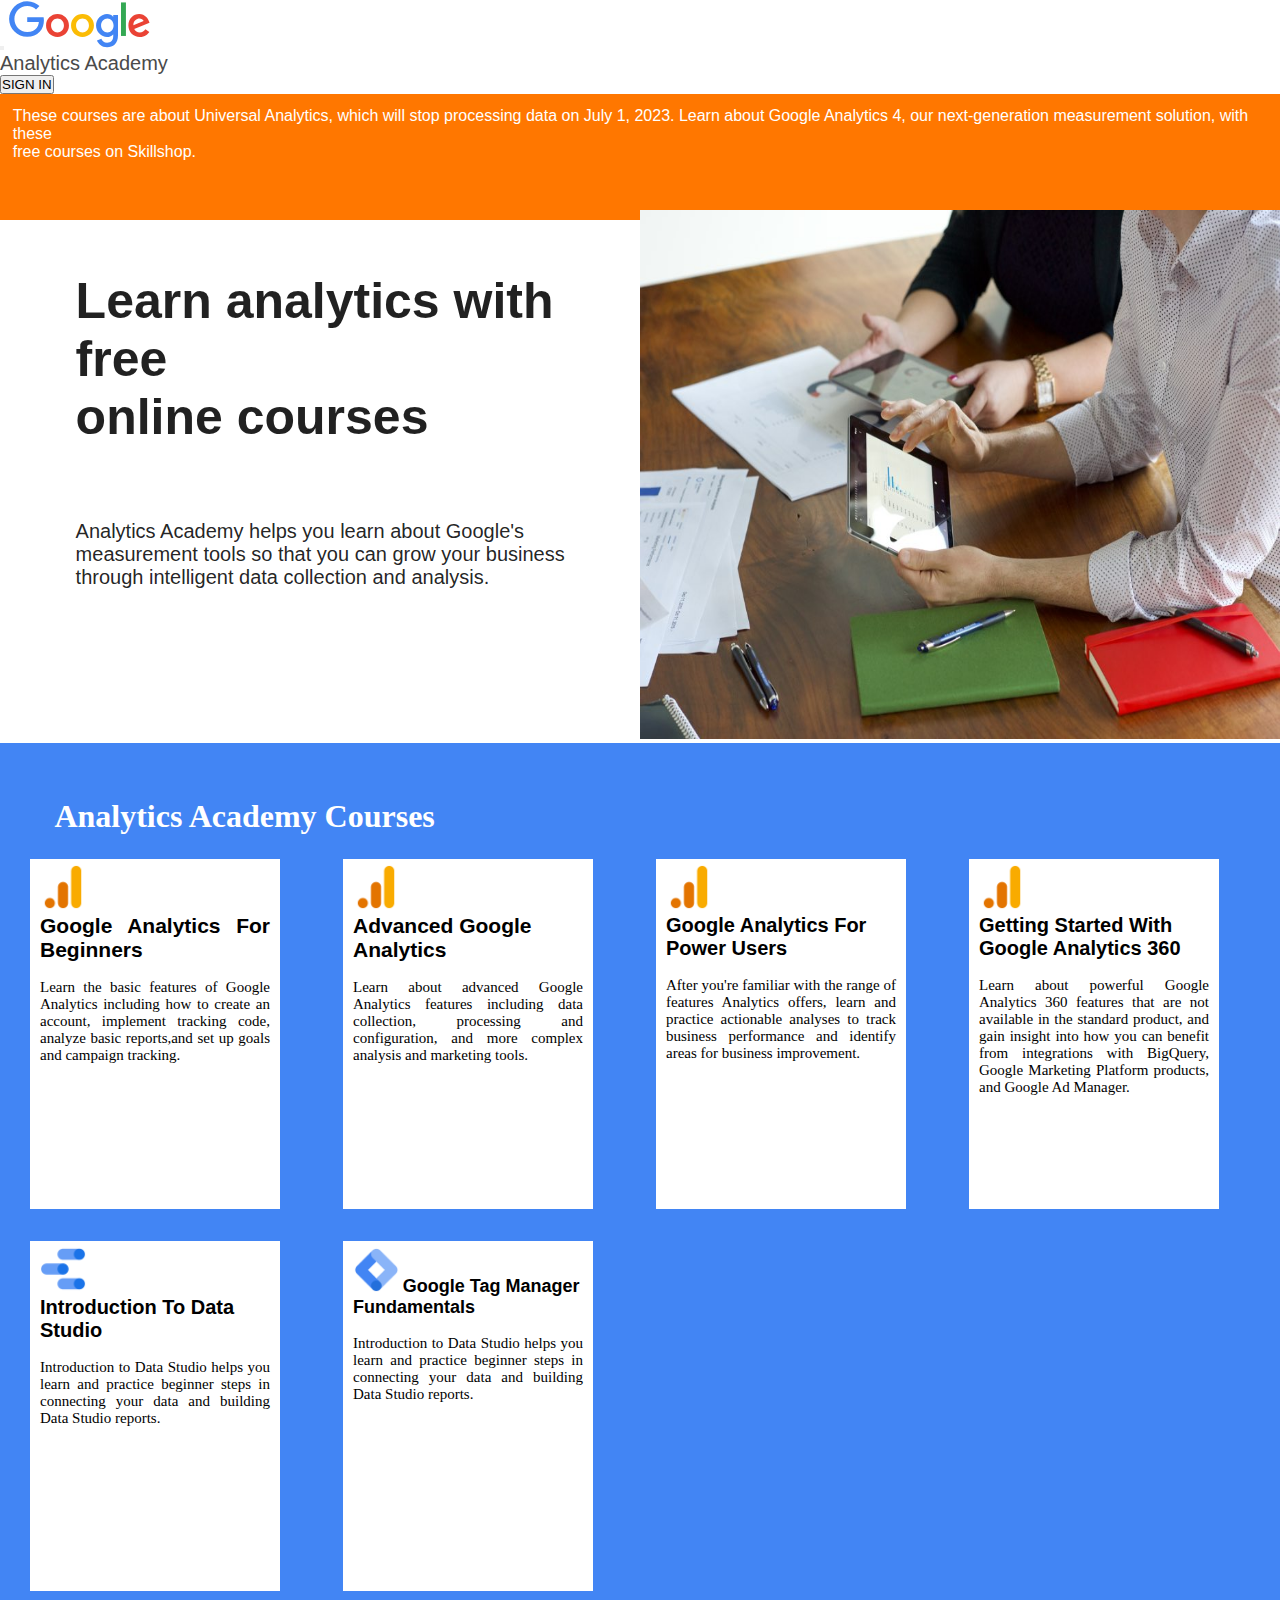
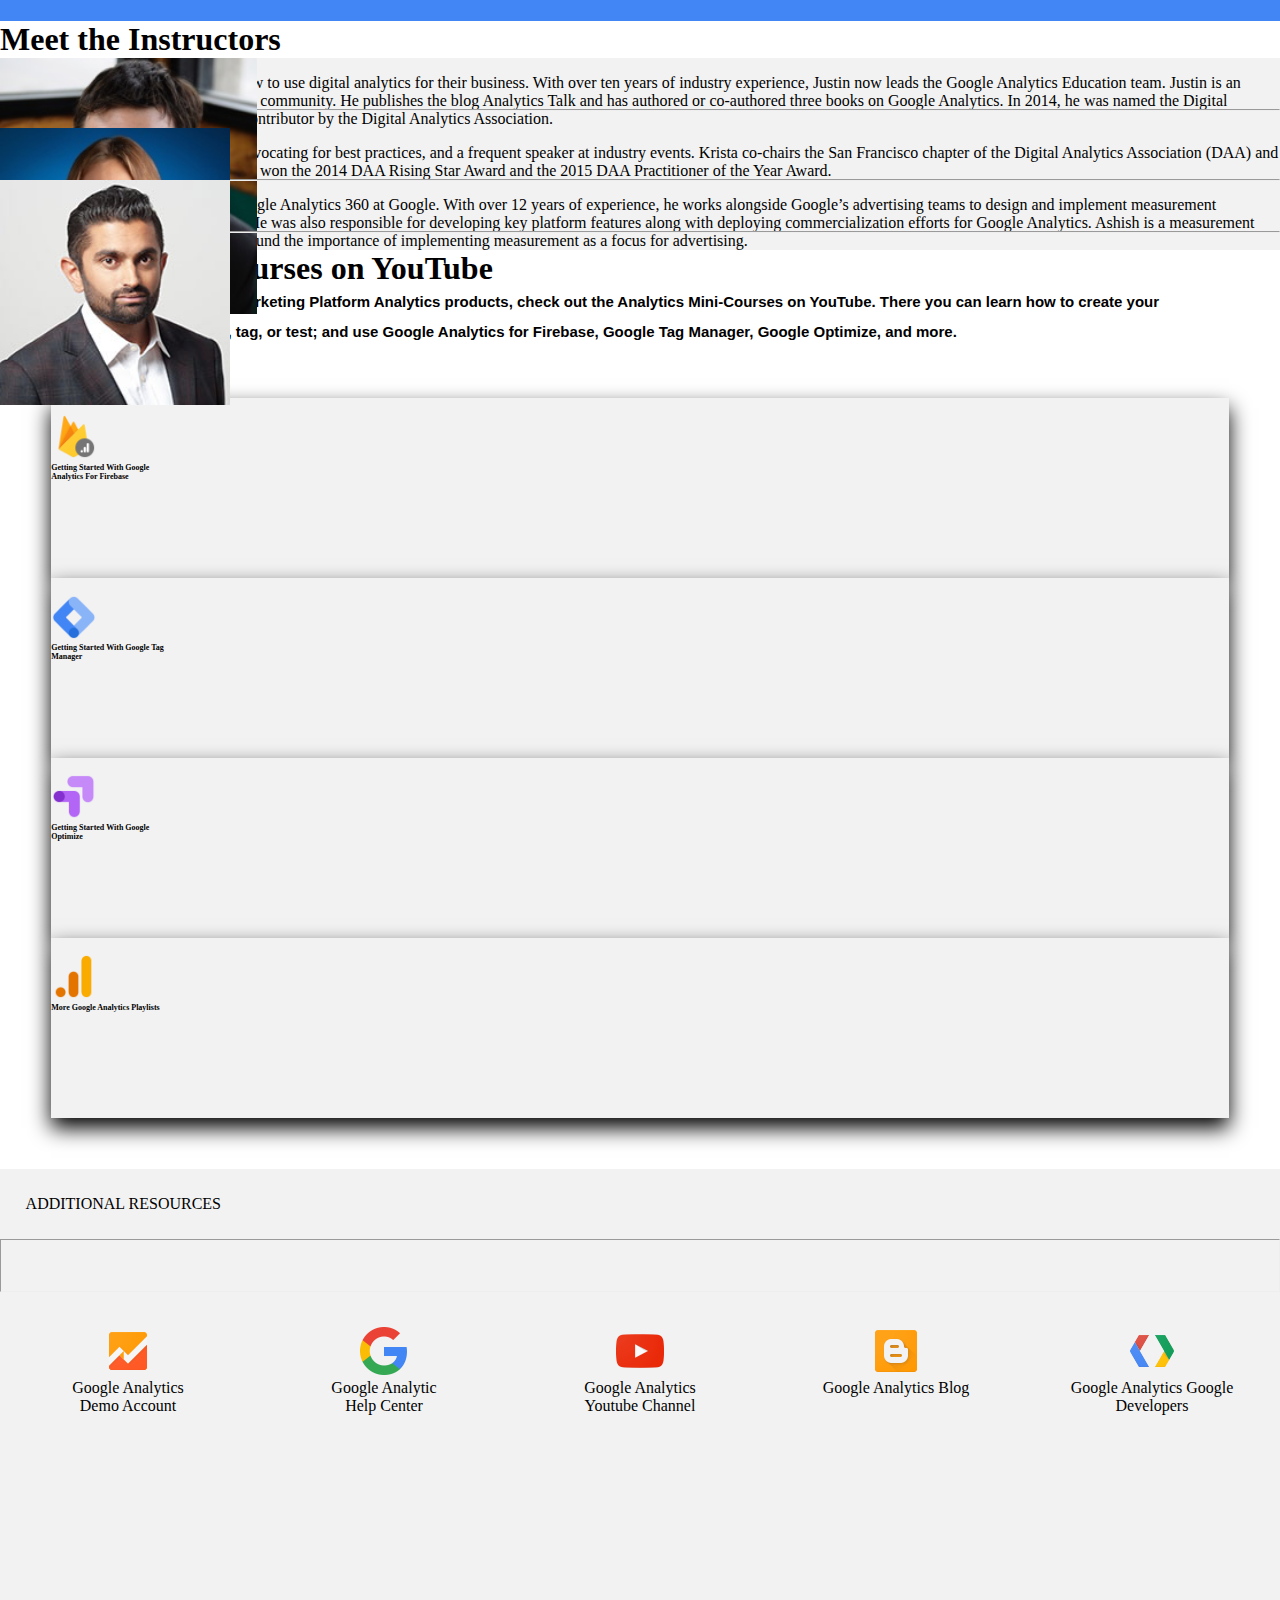
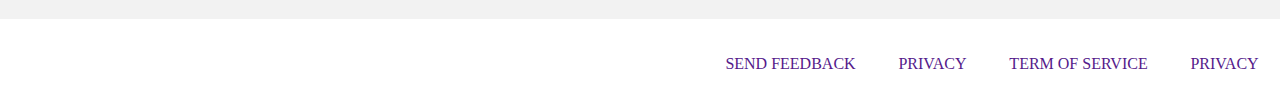
<file: index.html>
<!DOCTYPE html>
<html lang="en">

<head>
  <meta charset="UTF-8">
  <meta name="viewport" content="width=device-width, initial-scale=1.0">
  <title>Document</title>
  <link rel="stylesheet" href="./index.css">
  <link href="https://cdn.jsdelivr.net/npm/bootstrap@5.3.1/dist/css/bootstrap.min.css" rel="stylesheet"
    integrity="sha384-4bw+/aepP/YC94hEpVNVgiZdgIC5+VKNBQNGCHeKRQN+PtmoHDEXuppvnDJzQIu9" crossorigin="anonymous">
  <link rel="stylesheet" href="https://cdnjs.cloudflare.com/ajax/libs/font-awesome/6.4.2/css/all.min.css">
</head>

<body>

  <nav id="bar" class="navbar navbar-expand-lg bg-body-tertiary">
    <div class="container-fluid">
      <button class="navbar-toggler" type="button" data-bs-toggle="collapse" data-bs-target="#navbarTogglerDemo03"
        aria-controls="navbarTogglerDemo03" aria-expanded="false" aria-label="Toggle navigation">
        <span class="navbar-toggler-icon"></span>
      </button>
      <a href="#"><img src="./images/googlelogo_clr_148x48px.svg" alt=""></a>
      <div class="collapse navbar-collapse" id="navbarTogglerDemo03">
        <ul class="navbar-nav me-auto mb-2 mb-lg-0">
          <li class="nav-item">
            <a id="Analytics" class="nav-link active " aria-current="page" href="#">Analytics Academy</a>
          </li>
          <!-- <li class="nav-item">
                <a class="nav-link active h3" aria-current="page" href="#"><strong>Academy</strong></a>
                <!-- <a class="nav-link" href="#" ><strong>Academy</strong></a> -->
          <!-- </li> -->

        </ul>
        <form class="d-flex" role="search">
          <!-- <input class="form-control me-2" type="SIGN IN" placeholder="SIGN IN" aria-label="SIGN IN"> -->
          <button class="btn btn-primary" type="submit">SIGN IN</button>
        </form>
      </div>
    </div>
  </nav>
  <!-- As a link -->
  <!-- <nav class="navbar bg-body-tertiary">
  <div class="container-fluid">
    <a class="navbar-brand" href="#">Navbar</a>
  </div>
</nav> -->

  <!-- As a heading -->
  <nav class="navbar">
    <div id="texts">
      <span>These courses are about Universal Analytics, which will stop processing data on July 1, 2023. Learn about
        Google Analytics 4, our next-generation measurement solution, with <a style="color: white;" href="">these <br>
          free courses on Skillshop.</a> </span>
    </div>
  </nav>
  <!-- section2 -->
  <div id="pic">
    <div id="herotext">
      <h1 style="margin: 12px 0px; padding:  50px; font-family: Roboto,sans-serif; color: #000000DE; font-size: 50px;">
        Learn analytics with free <br> online courses</h1>
      <p style="color: #000000DE; padding: 12px 50px; font-family:Roboto,sans-serif ; font-size: 20px; ">Analytics
        Academy helps you learn about Google's <br> measurement tools so that you can grow your business <br> through
        intelligent data collection and analysis.</p>
    </div>
    <div class="picture">
      <img src="./images/hero_academy.jpg" alt="" class="img-fluid">
    </div>

  </div>
  <div class="container-fluid" id="section2">
    <h1 class="container" id="word">Analytics Academy Courses</h1>
    <div class="container" id="boxes">
      <div class="item" id="boxx">
        <a href="./analyticsforbeginner/index.html"><img src="./images/logo_google_analytics.png" alt=""> <br></a>

        <b style="font-size: 21px; font-family: Roboto,sans-serif;">Google Analytics For Beginners</b> <br><br>Learn the
        basic features of Google Analytics including how to create an account, implement tracking code, analyze basic
        reports,and set up goals and campaign tracking.
      </div>
      <div class="item" id="boxx">
        <a href="./advancegoogleanalytics/index.html"><img src="./images/logo_google_analytics.png" alt=""> <br>
        </a>
        <b style="font-size: 21px; font-family: Roboto,sans-serif ;">Advanced Google <br> Analytics</b>
        <br><br>
        Learn
        about advanced Google Analytics features including data collection, processing and configuration, and more
        complex analysis and marketing tools.
      </div>
      <div class="item" id="boxx">
        <a href=""><img src="./images/logo_google_analytics.png" alt=""> <br>
        </a>
        <b style="font-size: 20px;font-family:Roboto,sans-serif;">Google Analytics For <br>Power Users </b><br><br>After
        you're familiar with the range of features Analytics offers, learn and practice actionable analyses to track
        business performance and identify areas for business improvement.

      </div>
      <div class="item" id="boxx">
        <a href=""><img src="./images/logo_google_analytics.png" alt=""> <br></a>

        <b style="font-size:20px; font-family: Roboto,sans-serif;">Getting Started With <br>Google Analytics 360</b>
        <br><br>Learn about powerful Google Analytics 360 features that are not available in the standard product, and
        gain insight into how you can benefit from integrations with BigQuery, Google Marketing Platform products, and
        Google Ad Manager.
      </div>
      <div class="item" id="boxx">
        <a href=""><img src="./images/logo_gmp_data_studio_192px.png" alt=""><br></a>

        <b style="font-size: 20px; font-family: Roboto,sans-serif;">Introduction To Data <br> Studio</b>
        <br><br>Introduction to Data Studio helps you learn and practice beginner steps in connecting your data and
        building Data Studio reports.

      </div>
      <div class="item" id="boxx">
        <img src="./images/logo_gmp_tag_manager_192px.png" alt="">

        <b style="font-size: 18px;font-family: Roboto,sans-serif;">Google Tag Manager <br>Fundamentals</b>
        <br><br>Introduction to Data Studio helps you learn and practice beginner steps in connecting your data and
        building Data Studio reports.
      </div>
    </div>
  </div>
    <!-- <div class="container" id="items">

      <div class="item" id="box7"></div>
      <div class="item" id="box8"></div> 
    </div>  
  </div> -->

    <!-- section3 -->
    <div class="container-fluid" id="section3">
      <h1 class="container">Meet the Instructors</h1>
      <div class="container">
        <div class=" card mb-3" id="card1" style="width:100% ;">
          <hr class="line">
          <div class="row g-0">
            <div class="col-md-4" id="name">
              <img src="./images/ins_justin_cutroni_1x.jpg" class="img-fluid rounded-start" id="man" alt="...">
            </div>
            <div class="col-md-8" id="carddiv">
              <div class="card-body">
                <h5 class="card-title">JUSTIN CUTRONI</h5>

                <p class="card-text">Justin's mission is to teach everyone how to use digital analytics for their
                  business. With over ten years of industry experience, Justin now leads the Google Analytics Education
                  team. Justin is an active participant in the digital analytics community. He publishes the blog
                  Analytics Talk and has authored or co-authored three books on Google Analytics. In 2014, he was named
                  the Digital Analytics Industry's Most Influential Contributor by the Digital Analytics Association.

                </p>
                <!-- <p class="card-text"><small class="text-body-secondary">Last updated 3 mins ago</small></p> -->
              </div>
            </div>
          </div>
        </div>
      </div>


      <div class="container">
        <div class=" card mb-3" id="card2" style="width:100% ;">
          <hr class="line">
          <div class="row g-0">
            <div class="col-md-4" id="name">
              <img src="./images/ins_krista_seiden_1x.jpg" class="img-fluid rounded-start" id="woman" alt="...">
            </div>
            <div class="col-md-8" id="carddiv">
              <div class="card-body">
                <h5 class="card-title">KRISTA SEIDEN</h5>

                <p class="card-text">Krista is a leader in digital analytics, advocating for best practices, and a
                  frequent speaker at industry events. Krista co-chairs the San Francisco chapter of the Digital
                  Analytics Association (DAA) and mentors for the Analysis Exchange. She won the 2014 DAA Rising Star
                  Award and the 2015 DAA Practitioner of the Year Award.

                </p>
                <!-- <p class="card-text"><small class="text-body-secondary">Last updated 3 mins ago</small></p> -->
              </div>
            </div>
          </div>
        </div>
      </div>



      <div class="container">
        <div class=" card mb-3" id="card2" style="width:100% ;">
          <hr class="line">
          <div class="row g-0">
            <div class="col-md-4" id="name">
              <img src="./images/ins_ashish_vij_1x.jpg" class="img-fluid rounded-start" id="woman" alt="...">
            </div>
            <div class="col-md-8" id="carddiv">
              <div class="card-body">
                <h5 class="card-title">ASHISH VIJ</h5>

                <p class="card-text">Ashish Vij is a Senior Specialist on Google Analytics 360 at Google. With over 12
                  years of experience, he works alongside Google’s advertising teams to design and implement measurement
                  strategies for Google’s top tier clients. He was also responsible for developing key platform features
                  along with deploying commercialization efforts for Google Analytics. Ashish is a measurement
                  evangelist, and speaks to companies around the importance of implementing measurement as a focus for
                  advertising.



                </p>
                <!-- <p class="card-text"><small class="text-body-secondary">Last updated 3 mins ago</small></p> -->
              </div>
            </div>
          </div>
        </div>
      </div>
      <h1 class="container">Analytics Mini-Courses on YouTube</h1>
      <h5 style="font-size: 15px; font-family: Roboto,sans-serif; line-height: 2em;" class="container">For an overview
        of other Google Marketing Platform Analytics products, check out the Analytics Mini-Courses on YouTube. There
        you can learn how to create your <br> account; set up your first report, tag, or test; and use Google Analytics
        for Firebase, Google Tag Manager, Google Optimize, and more.</h5>



      <div class="container text-center">
        <div class="row" id="row1">
          <div class="col" id="col1">
            <img src="./images/logo_firebase_1-icon_light.png" alt="">
            <a href="https://www.youtube.com/playlist?list=PLI5YfMzCfRtYEZ0wAqMgX-SMTiy7tlhfN" style="text-decoration: none;"> <h3 style="font-size: 8px;"> Getting Started With Google <br> Analytics For Firebase</h3></a>
          </div>
          <div class="col" id="col2">
            <img src="./images/logo_gmp_tag_manager_192px.png" alt="">
           <a href="https://www.youtube.com/playlist?list=PLI5YfMzCfRtYLtw_djEwG0nR-F9r6B5JT" style="text-decoration: none; color: black;"><h3 style="font-size: 8px;"> Getting Started With Google Tag <br>Manager</h3></a> 
          </div>
          <div class="col" id="col3">
            <img src="./images/_optimize_tile_192px.png" alt="">
           <a href="https://www.youtube.com/playlist?list=PLI5YfMzCfRtYBquMo5nioKqp1XQdUy59l" style="text-decoration: none; color: black;"> <h3 style="font-size: 8px;">Getting Started With Google <br>Optimize</h3></a>
          </div>
          <div class="col" id="col4">
            <img src="./images/logo_google_analytics.png" alt="">
           <a href="https://www.youtube.com/user/googleanalytics/playlists" style="text-decoration: none; color: black;"><h3 style="font-size: 8px;"> More Google Analytics Playlists</h3></a> 
          </div>
        </div>
      </div>
    </div>

    <div class="container-fluid" id="section4">
      <p style="padding: 2%;" class="container">ADDITIONAL RESOURCES</p>
      <hr class="dash">
      <div id="mother">

        <div class="box">
          <img src="./images/_color_1x_web_48dp.png" alt=""><br>

          <p><a href="./analyticshelp/analyticshelp.html">Google Analytics <br> Demo Account</a></p>
        </div>

        <div class="box">
          <img src="./images/logo_standard_color_48dp_1x.png" alt="">
          <p><a href="">Google Analytic <br> Help Center</a></p>
        </div>

        <div class="box">
          <img src="./images/logo_youtube_color_1x_web_48dp.png" alt="">
          <p><a href="https://www.youtube.com/user/googleanalytics">Google Analytics <br> Youtube Channel</a></p>
        </div>

        <div class="box">
          <img src="./images/logo_blogger_color_1x_web_48dp.png" alt="">
          <p><a href="">Google Analytics Blog</a>
          </p>
        </div>

        <div class="box">
          <img src="./images/logo_google_developers_color_1x_web_48dp.png" alt="">
          <p><a href="">Google Analytics Google Developers</a></p>
        </div>

      </div>

    </div>
    <div class="container-fluid" id="footer-big">
      <div class="second"></div>
      <div class="footer-main">
        <p><a href="">SEND FEEDBACK</a></p>
        <p><a href="">PRIVACY</a></p>
        <p><a href="">TERM OF SERVICE</a></p>
        <p><a href="">PRIVACY</a></p>

      </div>





    </div>















</body>
<script src="https://cdn.jsdelivr.net/npm/bootstrap@5.3.1/dist/js/bootstrap.bundle.min.js"
  integrity="sha384-HwwvtgBNo3bZJJLYd8oVXjrBZt8cqVSpeBNS5n7C8IVInixGAoxmnlMuBnhbgrkm" crossorigin="anonymous"></script>

</html>
</file>
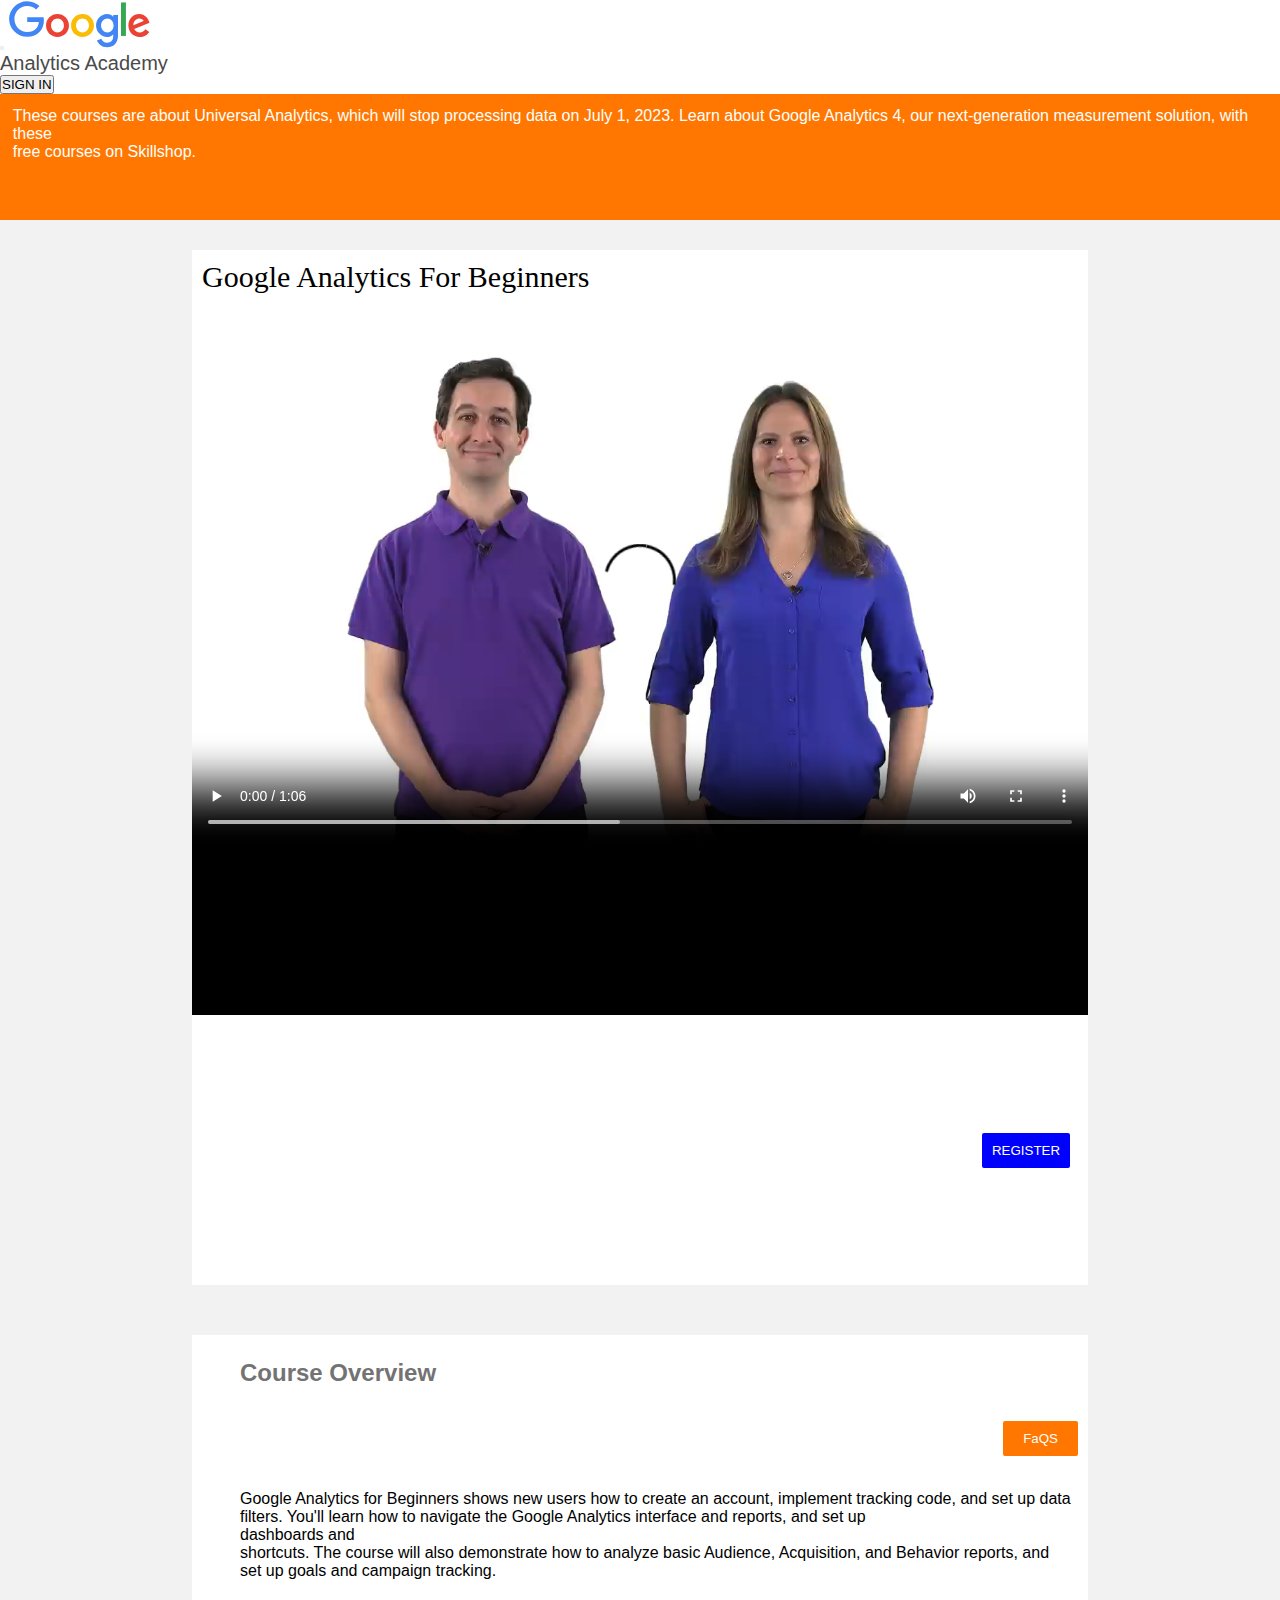
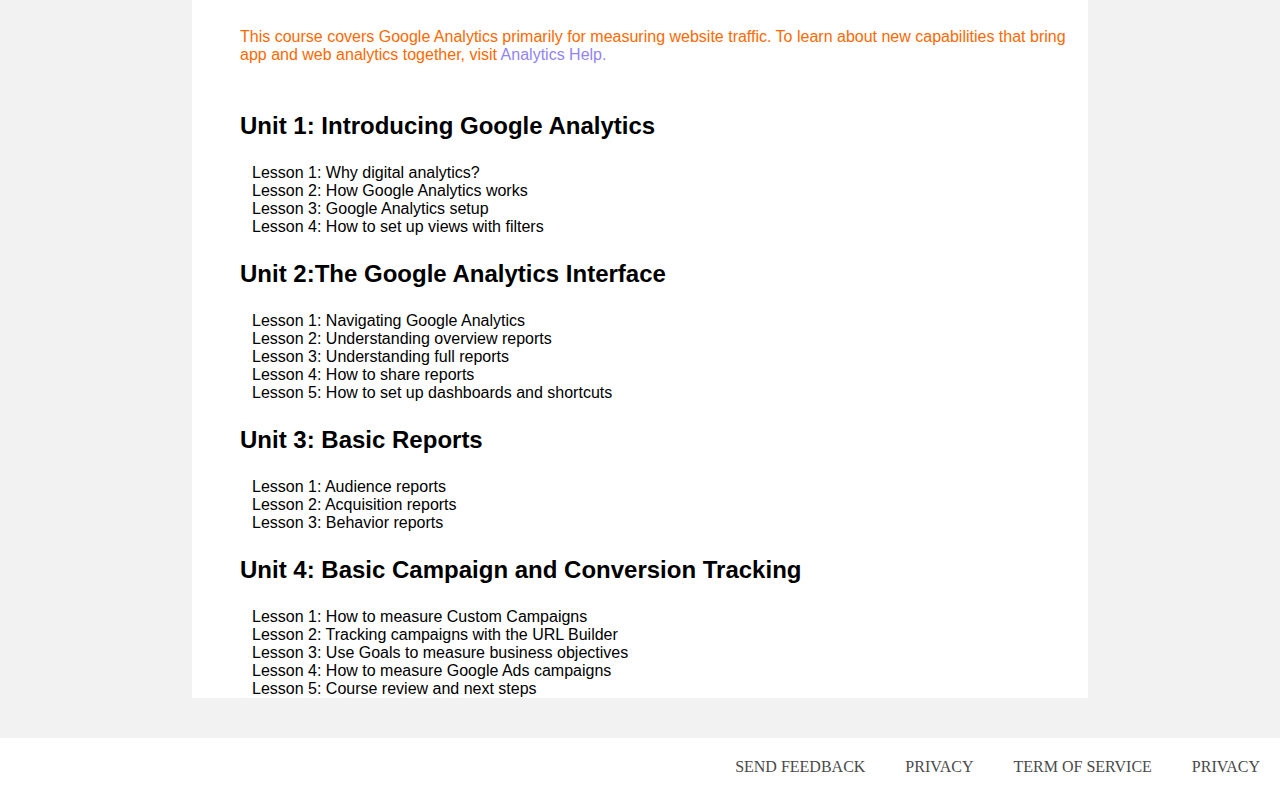
<file: analyticsforbeginner/index.html>
<!DOCTYPE html>
<html lang="en">
<head>
    <meta charset="UTF-8">
    <meta name="viewport" content="width=device-width, initial-scale=1.0">
    <title>Document</title>
    <link rel="stylesheet" href="./index.css">
    <link href="https://cdn.jsdelivr.net/npm/bootstrap@5.3.1/dist/css/bootstrap.min.css" rel="stylesheet" integrity="sha384-4bw+/aepP/YC94hEpVNVgiZdgIC5+VKNBQNGCHeKRQN+PtmoHDEXuppvnDJzQIu9" crossorigin="anonymous">
    <link rel="stylesheet" href="https://cdnjs.cloudflare.com/ajax/libs/font-awesome/6.4.2/css/all.min.css">
</head>
<body>
    <nav id="bar" class="navbar navbar-expand-lg bg-body-tertiary">
        <div class="container-fluid">
          <button class="navbar-toggler" type="button" data-bs-toggle="collapse" data-bs-target="#navbarTogglerDemo03" aria-controls="navbarTogglerDemo03" aria-expanded="false" aria-label="Toggle navigation">
            <span class="navbar-toggler-icon"></span>
          </button>
          <a  href="#"><img src="../images/googlelogo_clr_148x48px.svg" alt=""></a>
          <div class="collapse navbar-collapse" id="navbarTogglerDemo03">
            <ul class="navbar-nav me-auto mb-2 mb-lg-0">
              <li class="nav-item">
                <a id="Analytics" class="nav-link active " aria-current="page" href="#">Analytics Academy</a>
              </li>
              <!-- <li class="nav-item">
                <a class="nav-link active h3" aria-current="page" href="#"><strong>Academy</strong></a>
                <!-- <a class="nav-link" href="#" ><strong>Academy</strong></a> -->
              <!-- </li> --> 
              
            </ul>
            <form class="d-flex" role="search">
              <!-- <input class="form-control me-2" type="SIGN IN" placeholder="SIGN IN" aria-label="SIGN IN"> -->
              <button class="btn btn-primary" type="submit">SIGN IN</button>
            </form>
          </div>
        </div>
      </nav>
      <!-- As a link -->
<!-- <nav class="navbar bg-body-tertiary">
  <div class="container-fluid">
    <a class="navbar-brand" href="#">Navbar</a>
  </div>
</nav> -->

<!-- As a heading -->
<nav class="navbarrr">
  <div id="texts">
    <span>These courses are about Universal Analytics, which will stop processing data on July 1, 2023. Learn about Google Analytics 4, our next-generation measurement solution, with <a style="color: white;" href="">these <br> free courses on Skillshop.</a> </span>
  </div>
</nav>


<!-- section2 -->

<div class="body">
    <div class="box1">
        <div class="item">Google Analytics For Beginners</div>
        <div class="item">
          <video controls src="../videos/Register for Google Analytics for Beginners today! (4).mp4"></video>
        </div>
        <div class="item"><button id="register"><a href="">REGISTER</a></button></div>

    </div>


    <div class="box2">
        
        <h2 style="color: #737373; font-size: 24px; font-family: Roboto,sans-serif;" >Course Overview</h2>
        <div id="faqDiv">
            <button id="faq"><a href="">FaQS</a></button>
        </div>
        <div class="container">
            <p style="font-size: 16px;  font-family: Roboto,sans-serif; padding: 24px 0px 24px 48px;;">Google Analytics for Beginners shows new users how to create an account, implement tracking code, and set up data filters. You'll learn how to navigate the Google Analytics interface and reports, and set up <br>dashboards and <br> shortcuts. The course will also demonstrate how to analyze basic Audience, Acquisition, and Behavior reports, and <br> set up goals and campaign tracking.</p>
        </div>
        <div class="container">
           <p style="color: #FF6900; font-size: 16px;font-family: Roboto,sans-serif; padding: 24px 0px 24px 48px; ">
            This course covers Google Analytics primarily for measuring website traffic. To learn about new capabilities that bring app and web analytics together, visit <a href="" style="color:#9185F4; text-decoration: none;">Analytics Help.</a> 
           </p>
           <h2 style="color: black;"> <b>Unit 1: Introducing Google Analytics</b>
           
        </h2 >
        <p style="padding-left: 60px; font-size: 16px; font-family: Roboto,sans-serif; ">
            Lesson 1: Why digital analytics? <br>
            Lesson 2: How Google Analytics works <br>
            Lesson 3: Google Analytics setup <br>
            Lesson 4: How to set up views with filters
        

        </p>
        
            
            <h2 style="color: black;"> <b>Unit 2:The Google Analytics Interface</b></h2>
            <p style="padding-left: 60px; font-size: 16px; font-family: Roboto,sans-serif; ">Lesson 1: Navigating Google Analytics <br>
                Lesson 2: Understanding overview reports <br>
                Lesson 3: Understanding full reports <br>
                Lesson 4: How to share reports <br> 
                Lesson 5: How to set up dashboards and shortcuts</p>
                

                <h2 style="color: black;"> <b>Unit 3: Basic Reports</b></h2>
                <p style="padding-left: 60px; font-size: 16px; font-family: Roboto,sans-serif;">
                    Lesson 1: Audience reports <br>
                    Lesson 2: Acquisition reports <br>
                    Lesson 3: Behavior reports
                </p>
                <h2 style="color: black;"> <b>Unit 4: Basic Campaign and Conversion Tracking</b>
                </h2>
                <p style="padding-left: 60px;font-family: Roboto,sans-serif;">
                    Lesson 1: How to measure Custom Campaigns <br>
                    Lesson 2: Tracking campaigns with the URL Builder <br>
                    Lesson 3: Use Goals to measure business objectives  <br>
                    Lesson 4: How to measure Google Ads campaigns  <br>
                    Lesson 5: Course review and next steps
                </p>   
        </div>
   

    </div>
    <div class="container-fluid" id="footer-big">
        <div class="second"> </div>
            <div class="footer-main">
                <p><a href="">SEND FEEDBACK</a></p>
                <p><a href="">PRIVACY</a></p>
                <p><a href="">TERM OF SERVICE</a></p>
                <p><a href="">PRIVACY</a></p>
        
              </div>
       
        
    </div>

</div>
    
</body>
</html>
</file>
<file: index.css>
*{
    margin: 0;
    padding: 0;
    box-sizing: border-box;
    text-decoration: none;
    list-style-type: none;
    /* border: thin solid red; */
}
#Analytics{
    font-size: 20px;
    color: #4a4a4a;
    font-family: Roboto,sans-serif;
    

}
#pic{
    display: flex;
    margin-top: -10px;
    /* align-items: center; */
}
#bar{
    /* box-shadow: 5px 5px 5px black; */

}

#texts{
    font: size 12px;
    background-color: #FF7700;
    width: 100%;
    min-height: 14vh;
    color: white;
    font-family: Roboto,sans-serif;
    padding: 1%;
    
}
#herotext{
    flex: 50%;
    padding-left: 2%;
    /* border: thin solid red; */
}
.picture{
    flex: 50%;
}
.picture img{
/* position: absolute;
background-position: right center;
width: 44%;
height: 58.8vh;
background-size: cover;
top: 25%; */
width: 100%;
height: 58.8vh;


}
#section2{
    background-color: #4285F4;
    /* min-height: 20vh; */
    /* min-height: calc(100vh + 300px) */
    padding: 30px;
    

}
#word{
    color: white;
    padding: 2%;
}
#boxes{
    display: grid;
    grid-template-columns: repeat(4, 1fr);
    gap: 2em;
}


 .item{
    /* border: thin solid black; */
    width: 250px;
    min-height: 350px;
    text-align: justify;
    font-size: 15px;
    padding: 5px 10px;
    border: none;
    background-color: white;
    /* word-spacing: 1px; */
    
}

/*#box7{
    border: none;
}
#box8{
    border: none;
} */
#box1{
    /* text-align: center;
    padding: 2% ;
    border: none;
    background-color: white; */
}
#box2{
    /* padding: 2%;
    text-align: center;
    border: none;
    background-color: white; */
}
#box3{
    /* background-color: white;
    padding: 2%;
    border: none; */


}
#box4{
    /* background-color: white;
    padding: 2%;
    border: none; */
}
#box5{
    /* background-color: white;
    padding: 2%;
    border: none; */

}
#box6{
    /* background-color: white;
    border: none ;
    padding: 2%; */
}
#boxx img{
    width: 20%;
    /* margin-right: 100%; */
    /* justify-content: first baseline; */
}

#section3{
    background-color: white;
    max-width:100%;
    /* min-height: 90vh; */
}
#card1{
    background-color: #F2F2F2;
    position: relative;
}
.line{
    width: 100%;
    position: absolute;
    margin-top: 4%;
    
}
.card-text{
    font-size: 16px;
    font-size: Roboto,sans-serif;
}
#man{
    position: absolute;
    height: 28.5vh;
    
}
#card2{
    background-color: #F2F2F2;

}
#woman{
    height: 25vh;
    position: absolute;
    width: 18%;
}
.col{
     border: thin solid black;
    height: 20vh;
    padding-top: 1rem;
    background-color: #F2F2F2;
    border: none; 
    box-shadow: 0px 10px 20px black;
    
    
    
}
 #row1{
    gap: 2em;
    padding:4%;
} 

#row1 h3{
    text-decoration: none;
    color: black;
}
#col1 img{
    height: 5vh;
    
}
#col2 img{
    height: 5vh;
    
}
#col3 img{
    height: 5vh;
}
#col4 img{
    height: 5vh;
}
#section4{
    background-color:#F2F2F2;
    min-height: 50vh;
    
}
.dash{
    padding: 2%;
}
#mother{
    display: flex;
    /* flex-wrap: wrap; */ 
    
}
.box{
    width: 20em;
    /* border: thin solid black; */
    text-align: center;
    padding: 35px;
}
.box  a{
    text-decoration: none;
    color: black;
}


#footer-big{
    /* border: thin solid black; */
    height: 10vh;
    text-align: end;
    display: flex;
}
.second{
    /* border: thin solid black; */
    height: 10vh;
    width: 55%;

}
.footer-main{
    height: 10vh;
    /* border: thin solid black; */
    width: 45%;
    display: flex;
    flex-wrap: wrap;
    justify-content: space-around;
    align-items: center;
    
}
.footer-main a{
    text-decoration: none;
}
.footer-main:hover p{
    background-color:#F2F2F2;
}
    



@media (max-width:1200px) {

    #boxes{
        display: grid;
        grid-template-columns: repeat(4, 1fr);
        gap: 1em;
    }

    .item{
        /* border: thin solid black; */
        width: 200px;
        min-height: 350px;
        text-align: justify;
        font-size: 15px;
        padding: 10px 20px;
        border: none;
        background-color: white;
        /* word-spacing: 1px; */
        
    }
    
}

@media (max-width:991px){

    .item{
        /* border: thin solid black; */
        width: 150px;
        min-height: 350px;
        text-align: justify;
        font-size: 15px;
        padding: 10px 20px;
        border: none;
        background-color: white;
        /* word-spacing: 1px; */
        
    }

    
}

@media(max-width:959px){
    .picture{
        display: none;
    }
    #name{
        display: none;
    }
    #carddiv{
        width: 100%;
    }
    #footer-big{
        display: none;
    }
}
@media(max-width:767px){

    #boxes{
        display: grid;
        grid-template-columns: repeat(1, 1fr);
        gap: 1em;

        width: 100%;
        /* border: thin solid red; */
    }
    .item{
        width: 100%;
    }

    #mother{
        display: flex;
        flex-direction: column;
        /* flex-wrap: wrap;  */
        
    }

    .box{
        width: 100%;
        text-align: center;
        
        /* padding: 35px; */
    }
    .box  a{
        text-decoration: none;
        color: black;
    }

    .box img{
        height: 8vh;
    }
    

}
</file>
<file: analyticsforbeginner/index.css>
*{
    margin: 0;
    padding: 0;
    box-sizing: border-box;
    text-decoration: none;
    /* border: thin solid red; */

}

   

#Analytics{
    font-size: 20px;
    color: #4a4a4a;
    font-family: Roboto,sans-serif;
    

}
#bar{
    /* box-shadow: 5px 5px 5px black; */

}


#texts{
    font: size 12px;
    background-color: #FF7700;
    width: 100%;
    min-height: 14vh;
    color: white;
    font-family: Roboto,sans-serif;
    padding: 1%;
    
}
.picture img{
position: absolute;
background-position: right center;
width: 44%;
height: 58.8vh;
background-size: cover;
top: 25%;
}

.body{
    background-color: #f2f2f2;
    padding-top: 30px;
    
}



.box1{
    /* border: thin solid red; */
    /* height: 100vh; */
    display: grid;
    width: 70%;
    margin: auto;
    
}
.item{
    /* border: inherit; */
    grid-template-columns: repeat(3, 1fr);
    min-height: 30vh;

}
.item:nth-of-type(1){
    min-height: 10vh;
    background-color: white;
    font-size: 30px;
    padding: 10px;
}
.item:nth-of-type(2){
    /* border: thin solid blue; */
    min-height: 75vh;
    background-color: black;
}
.item:nth-of-type(3){
    background-color: white;
    display: flex;
    align-items: center;
    justify-content: end;
    padding-right: 2%;
}
.box2{
    /* border: thin solid black;  */
    /* minheight: 100vh; */
    display: grid;
    width: 70%;
    margin: auto ;
    margin-top: 50px;
    background-color: white;

}
.box2 h2{
    color: #737373;
    font-size: 24px;
    font-family: Roboto,sans-serif;
    padding: 24px 0px 24px 48px;

} 
#register{
    background-color: blue;
    padding: 10px;
    border: none;
    border-radius: 2px;
    
}

#register a{
    color: white;
    
}

#faq{

    background-color: #FF7700;
    padding: 10px 20px;
    border: none;
    border-radius: 2px;
}
#faqDiv{
    display: flex;
    justify-content: end;
    padding: 10px;
}
#faq a{
    text-decoration: none;
    color: white;
}
#footer-big{
    background-color: white;
    margin-top: 40px;
}

.footer-main{
    /* border: thin solid black; */
    /* width: 70%; */
    background-color: white;
    /* height: 10vh; */
    /* width: 45%; */
    display: flex;
    gap: 40px;
    flex-wrap: wrap;
    justify-content: end;
    padding: 20px;
    /* padding-left: 710px;
    padding-top: 30px; */
}
.footer-main p a{
    text-decoration: none;
    color: #4A4A4A;
    font-weight: 500;
    
}

.item video{
    width: 100%;
    
}
</file>
